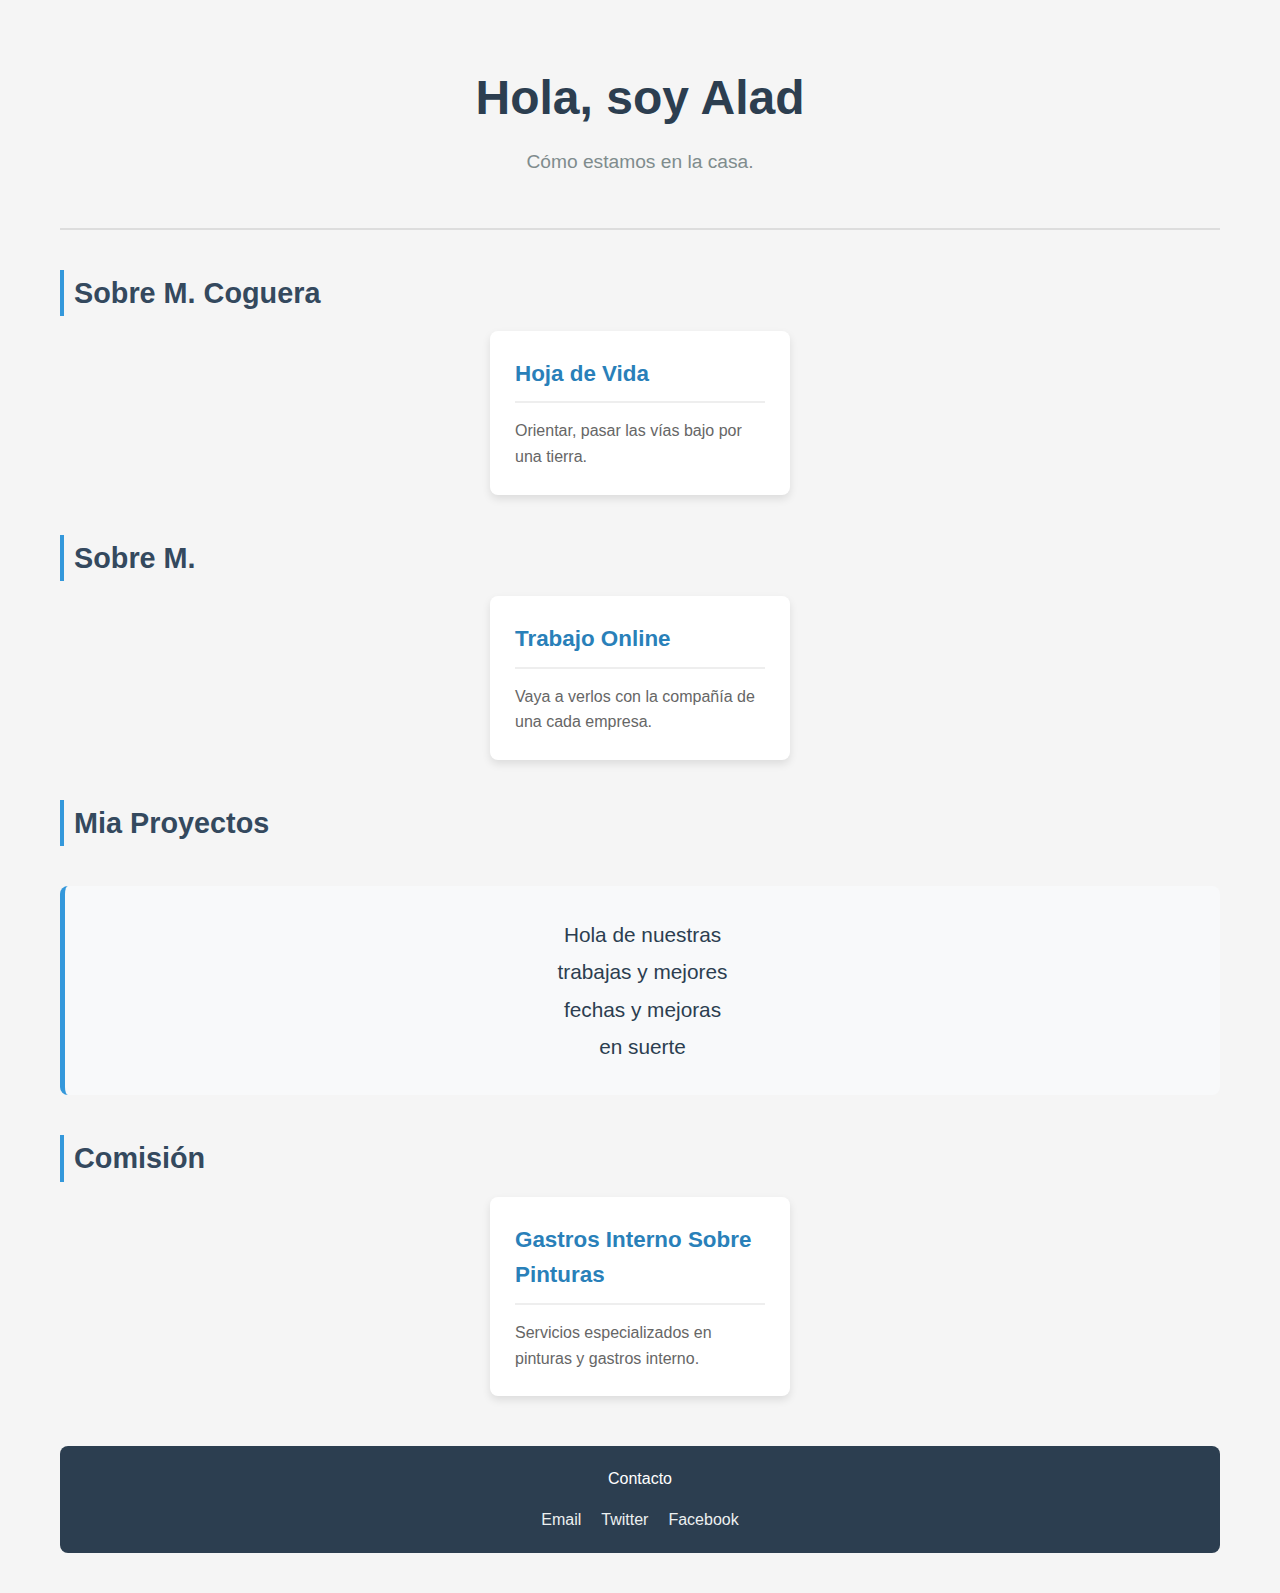
<file: index.html>
<!DOCTYPE html>
<html lang="es">
<head>
    <meta charset="UTF-8">
    <meta name="viewport" content="width=device-width, initial-scale=1.0">
    <title>Alad - Portfolio</title>
    <link rel="stylesheet" type="text/css" href="styles.css">
</head>
<body>
    <div class="container">
        <header>
            <h1>Hola, soy Alad</h1>
            <p class="intro">Cómo estamos en la casa.</p>
        </header>
        
        <main>
            <section>
                <h2>Sobre M. Coguera</h2>
                <div class="cards-container">
                    <div class="card">
                        <h3>Hoja de Vida</h3>
                        <p>Orientar, pasar las vías bajo por una tierra.</p>
                    </div>
                </div>
            </section>
            
            <section>
                <h2>Sobre M.</h2>
                <div class="cards-container">
                    <div class="card">
                        <h3>Trabajo Online</h3>
                        <p>Vaya a verlos con la compañía de una cada empresa.</p>
                    </div>
                </div>
            </section>
            
            <section>
                <h2>Mia Proyectos</h2>
                <div class="highlight">
                    <p>Hola de nuestras<br>
                    trabajas y mejores<br>
                    fechas y mejoras<br>
                    en suerte</p>
                </div>
            </section>
            
            <section>
                <h2>Comisión</h2>
                <div class="cards-container">
                    <div class="card">
                        <h3>Gastros Interno Sobre Pinturas</h3>
                        <p>Servicios especializados en pinturas y gastros interno.</p>
                    </div>
                </div>
            </section>
        </main>
        
        <footer>
            <p>Contacto</p>
            <div class="social-links">
                <a href="mailto:contacto@alad.com">Email</a>
                <a href="#">Twitter</a>
                <a href="#">Facebook</a>
            </div>
        </footer>
    </div>
</body>
</html>
</file>
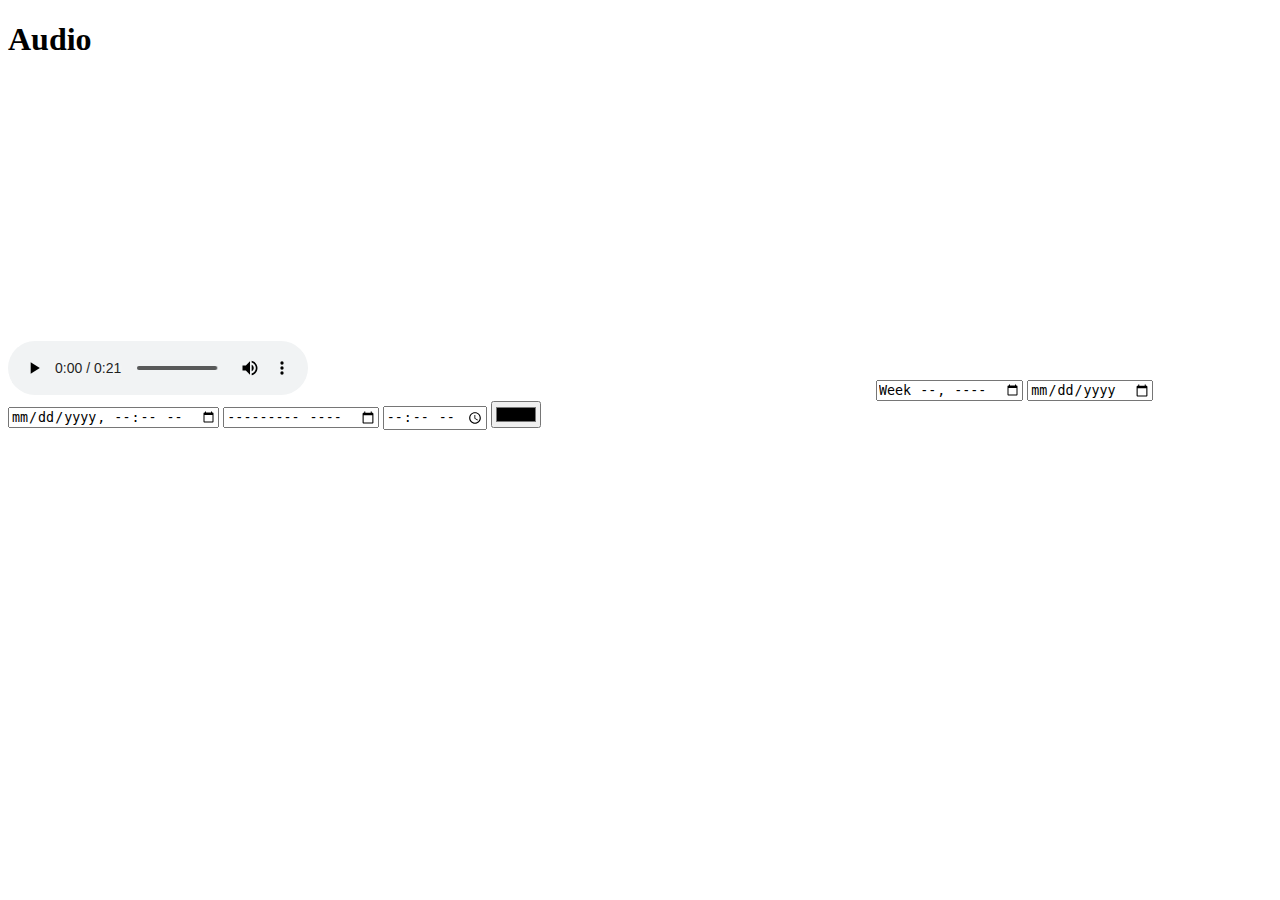
<file: audio.html>
<!DOCTYPE html>
<html lang="en">

<head>
    <meta charset="UTF-8">
    <meta name="viewport" content="width=device-width, initial-scale=1.0">
    <title>Document</title>
</head>

<body>
    <h1>Audio</h1>
    <audio src="audios/water-dripping-ogg-format-70421.mp3" type="audio/mpeg" controls autoplay>
    </audio>
    <iframe width="560" height="315" src="https://www.youtube.com/embed/G33qMpg9pVs?si=VBS9N4UNL03nretl&autoplay=1&mute=1"
        title="YouTube video player" frameborder="0"
        allow="accelerometer; autoplay; clipboard-write; encrypted-media; gyroscope; picture-in-picture; web-share"
        referrerpolicy="strict-origin-when-cross-origin" allowfullscreen></iframe>
        <input type="week">
        <input type="date">
        <input type="datetime-local">
        <input type="month">
        <input type="time">
        <input type="color">
</body>

</html>
</file>
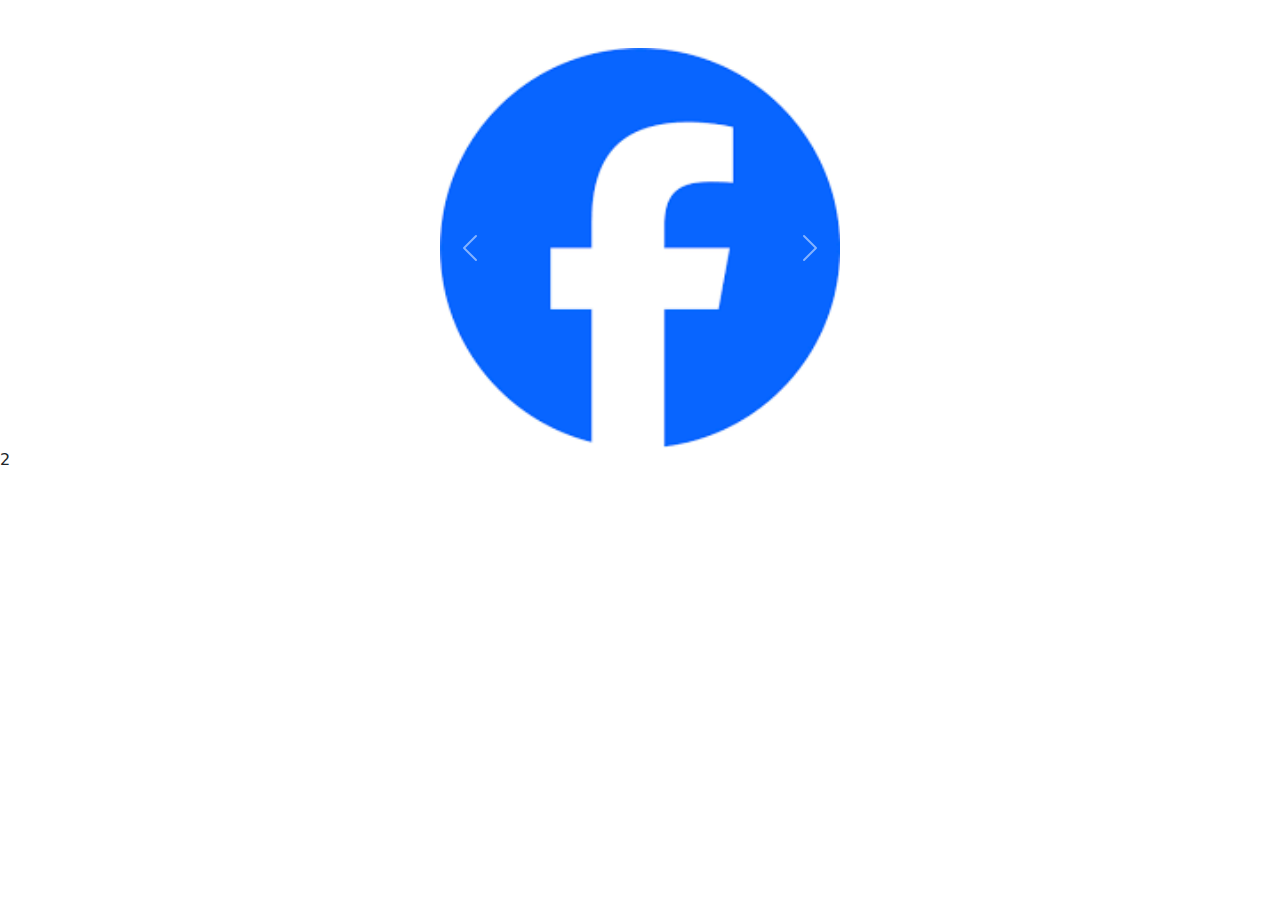
<file: bootstrap2.html>
<!DOCTYPE html>
<html lang="es">

<head>
    <meta charset="UTF-8">
    <meta name="viewport" content="width=device-width, initial-scale=1.0">
    <link href="https://cdnjs.cloudflare.com/ajax/libs/bootstrap/5.3.8/css/bootstrap.min.css" rel="stylesheet">
    <script src="https://cdn.jsdelivr.net/npm/bootstrap@5.3.8/dist/js/bootstrap.bundle.min.js"
        integrity="sha384-FKyoEForCGlyvwx9Hj09JcYn3nv7wiPVlz7YYwJrWVcXK/BmnVDxM+D2scQbITxI"
        crossorigin="anonymous"></script>
    <title>Document</title>
</head>

<body>
    <div class="container mt-5">
        <div id="carouselExample" class="carousel slide" style="min-width:200px; max-width:400px; margin:auto;">
            <div class="carousel-inner">
                <div class="carousel-item active">
                    <img src="imagenes/facebook.png" class="d-block w-100" alt="...">
                </div>
                <div class="carousel-item">
                    <img src="imagenes/instagram.jpeg" class="d-block w-100" alt="...">
                </div>  
                <div class="carousel-item">
                    <img src="imagenes/LOGO.png" class="d-block w-100" alt="...">
                </div>
            </div>
            <button class="carousel-control-prev" type="button" data-bs-target="#carouselExample" data-bs-slide="prev">
                <span class="carousel-control-prev-icon" aria-hidden="true"></span>
                <span class="visually-hidden">Previous</span>
            </button>
            <button class="carousel-control-next" type="button" data-bs-target="#carouselExample" data-bs-slide="next">
                <span class="carousel-control-next-icon" aria-hidden="true"></span>
                <span class="visually-hidden">Next</span>
            </button>
        </div>
    </div>
</body>2


</html>
</file>
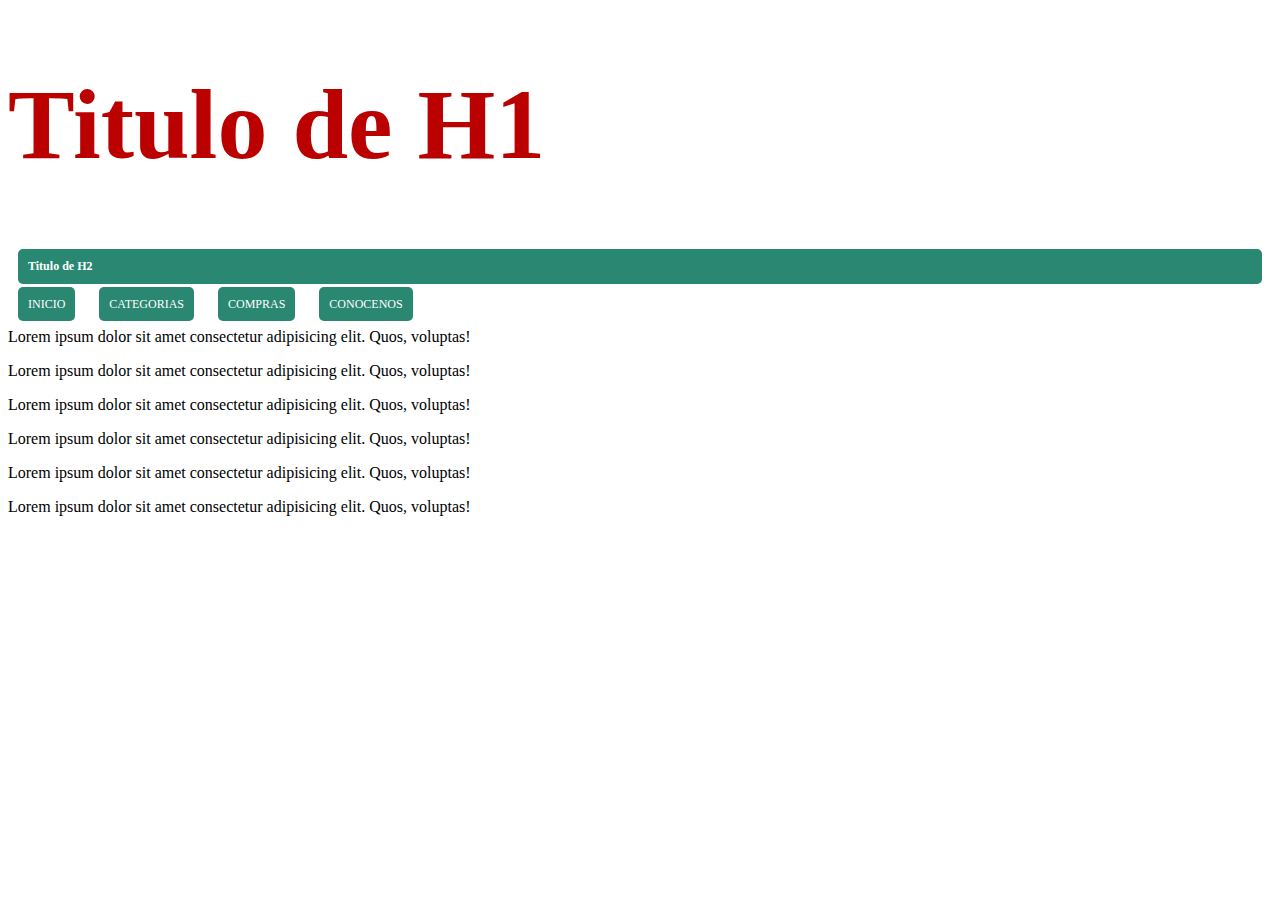
<file: colores.html>
<!DOCTYPE html>
<html lang="en">
<head>
    <meta charset="UTF-8">
    <meta name="viewport" content="width=device-width>, initial-scale=1.0">
    <title>Document</title>
    <style>
        .titulo1{
            font-size: 100px;
            color: #bb0000;
        }
        .titulo2{
            font: geneva;
            font-size: 12px;
            color: white;
            background-color: #298772;
            padding: 10px;
            margin: 10px;
            border-radius:5px;
            text-decoration: none;
        }
    </style>
</head>
<body>
    <h1 class="titulo1">Titulo de H1</h1>
    <h2 class="titulo2">Titulo de H2</h2>
    <a href="#" class="titulo2">INICIO</a>
    <a href="#" class="titulo2">CATEGORIAS</a>
    <a href="#" class="titulo2">COMPRAS</a>
    <a href="#" class="titulo2">CONOCENOS</a>
    <p>Lorem ipsum dolor sit amet consectetur adipisicing elit. Quos, voluptas!</p>
    <p>Lorem ipsum dolor sit amet consectetur adipisicing elit. Quos, voluptas!</p>
    <p>Lorem ipsum dolor sit amet consectetur adipisicing elit. Quos, voluptas!</p>
    <p>Lorem ipsum dolor sit amet consectetur adipisicing elit. Quos, voluptas!</p>
    <p>Lorem ipsum dolor sit amet consectetur adipisicing elit. Quos, voluptas!</p>
    <p>Lorem ipsum dolor sit amet consectetur adipisicing elit. Quos, voluptas!</p>
</body>
</html>
</file>
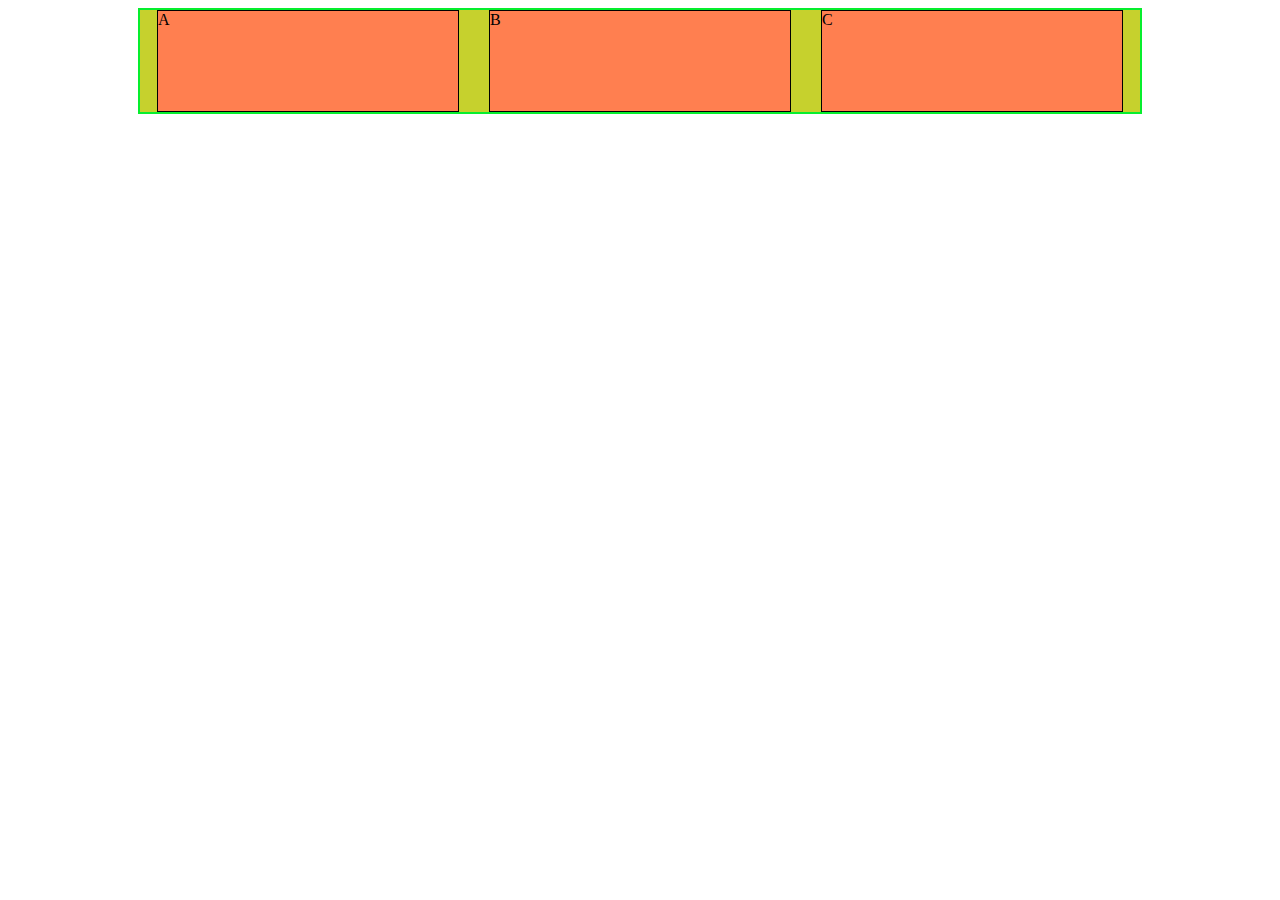
<file: flexbox.html>
<!DOCTYPE html>
<html lang="en">

<head>
    <meta charset="UTF-8">
    <meta name="viewport" content="width=device-width, initial-scale=1.0">
    <title>Document</title>
    <link rel="stylesheet" href="https://cdnjs.cloudflare.com/ajax/libs/bootstrap/5.3.8/js/bootstrap.min.js">
    <style>
        .contenedor {
            border: 2px solid rgb(7, 238, 46);
            display: flex;
            flex-wrap: wrap;
            max-width: 1000px;
            background-color: rgb(198, 209, 45);
            margin: 0 auto;
            gap: 30px;
            justify-content: center;
        }

        .contenedor div {
            width: 300px;
            height: 100px;
            background-color: coral;
            border: 1px solid black;
        }
    </style>
</head>

<body>
    <div class="contenedor">
        <div>A</div>
        <div>B</div>
        <div>C</div>
    </div>
</body>
</html>
</file>
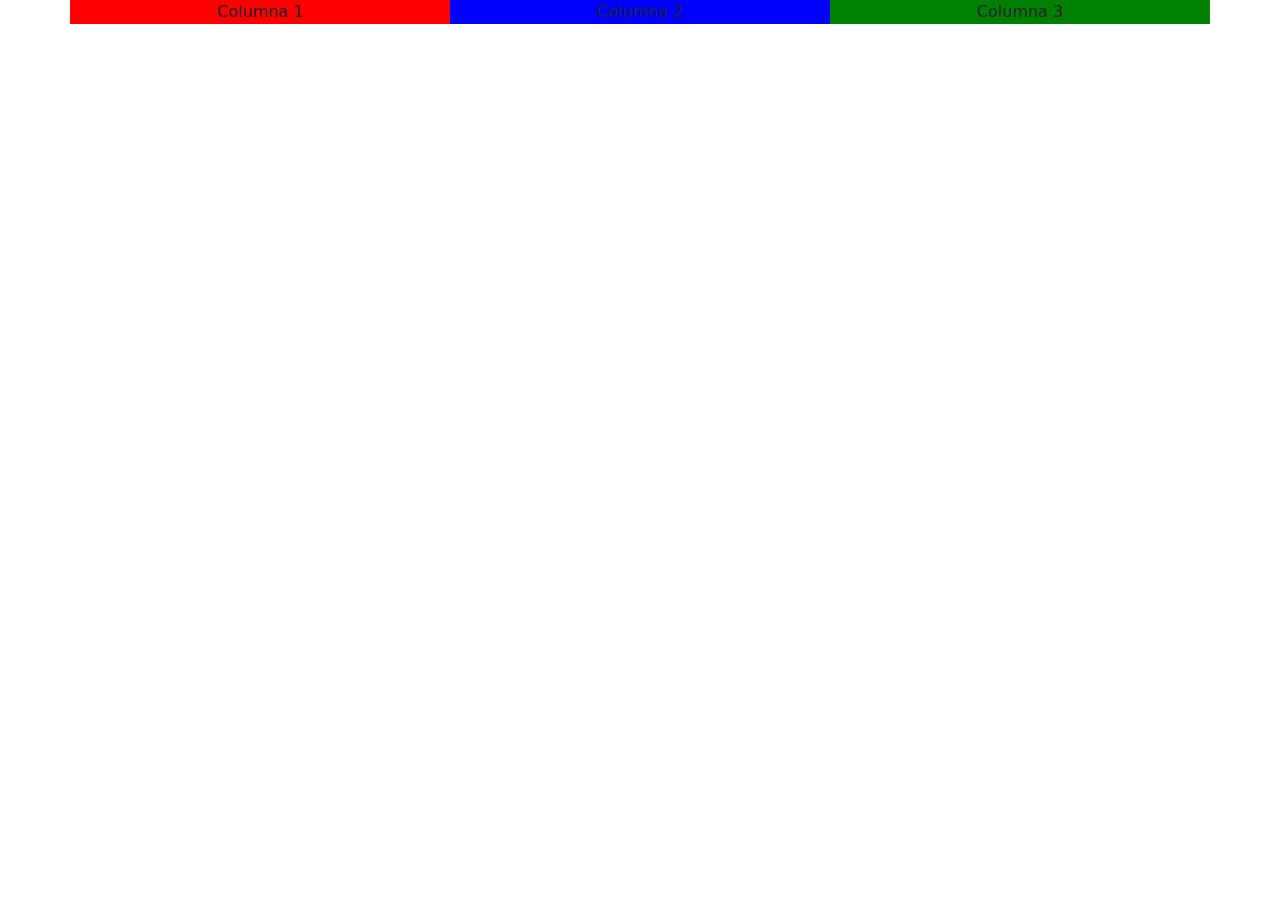
<file: flexbox2.html>
<!DOCTYPE html>
<html>
    <head>
        <meta charset="utf-8">
        <meta http-equiv="X-UA-Compatible" content="IE=edge">
        <title></title>
        <meta name="description" content="">
        <meta name="viewport" content="width=device-width, initial-scale=1">
        <link href="https://cdnjs.cloudflare.com/ajax/libs/bootstrap/5.3.8/css/bootstrap.min.css" rel="stylesheet">
        <style>
            .fondo{
                background-color: red;
            }
            .color1{
                background-color: blue;
            }
            .color2{
                background-color: green;
            }
        </style>
    </head>
    <body>
        <div class="container text-center">
            <div class="row">
                <div class="col fondo">
                    Columna 1
                </div>
                <div class="col color1">
                    Columna 2
                </div>
                <div class="col color2">
                    Columna 3
                </div>
            </div>
        </div>     
    </body>
</html>
</file>
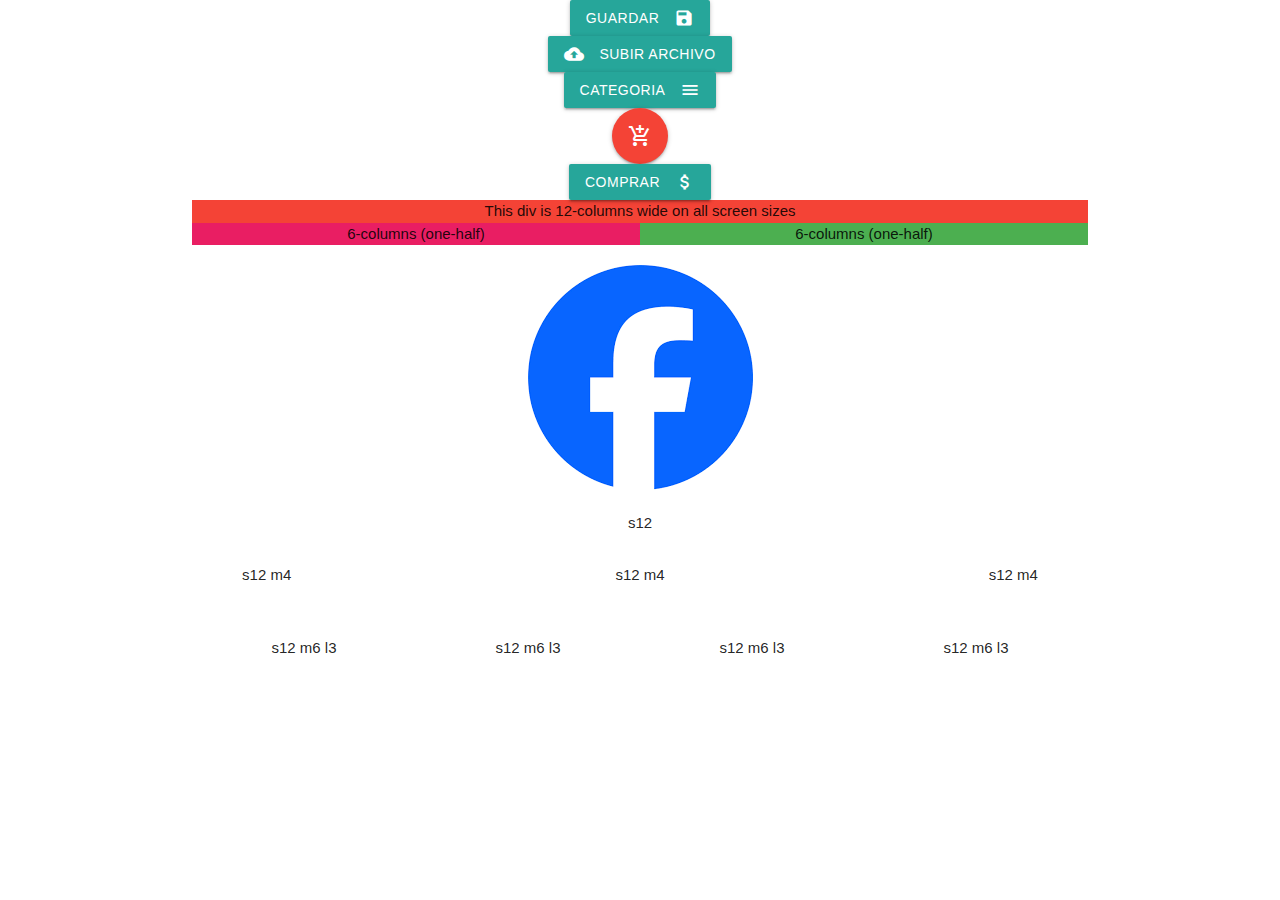
<file: materialize.html>
<!DOCTYPE html>

<html>

<head>
    <meta charset="utf-8">
    <title></title>
    <meta name="description" content="">
    <meta name="viewport" content="width=device-width, initial-scale=1">
    <link rel="stylesheet" href="https://cdnjs.cloudflare.com/ajax/libs/materialize/1.0.0/css/materialize.min.css">
    <link href="https://fonts.googleapis.com/icon?family=Material+Icons" rel="stylesheet">

</head>

<body>
    <div class="container center-align">
        <a class="waves-effect waves-light btn"><i class="material-icons right">save</i>GUARDAR</a>
        <br>
        <a class="waves-effect waves-light btn"><i class="material-icons left">cloud_upload</i>SUBIR ARCHIVO</a>
        <br>
        <a class="waves-effect waves-light btn"><i class="material-icons right">menu</i>CATEGORIA</a>
        <br>
        <a class="btn-floating btn-large waves-effect waves-light red"><i
                class="material-icons">add_shopping_cart</i>CARRITO DE COMPRAS</a>
        <br>
        <a class="waves-effect waves-light btn"><i class="material-icons right">attach_money</i>COMPRAR</a>
        <br>
        <div class="row">
            <div class="col s12 red">This div is 12-columns wide on all screen sizes</div>
            <div class="col s6 pink">6-columns (one-half)</div>
            <div class="col s6 green">6-columns (one-half)</div>
        </div>
        <img src="imagenes/facebook.png" alt="facebook.com" class="responsive-img">
        <div class="row">
            <div class="col s12">
                <p>s12</p>
            </div>
            <div class="col s12 m4 l2">
                <p>s12 m4</p>
            </div>
            <div class="col s12 m4 l8">
                <p>s12 m4</p>
            </div>
            <div class="col s12 m4 l2">
                <p>s12 m4</p>
            </div>
        </div>
        <div class="row">
            <div class="col s12 m6 l3">
                <p>s12 m6 l3</p>
            </div>
            <div class="col s12 m6 l3">
                <p>s12 m6 l3</p>
            </div>
            <div class="col s12 m6 l3">
                <p>s12 m6 l3</p>
            </div>
            <div class="col s12 m6 l3">
                <p>s12 m6 l3</p>
            </div>
        </div>
    </div>
</body>

</html>
</file>
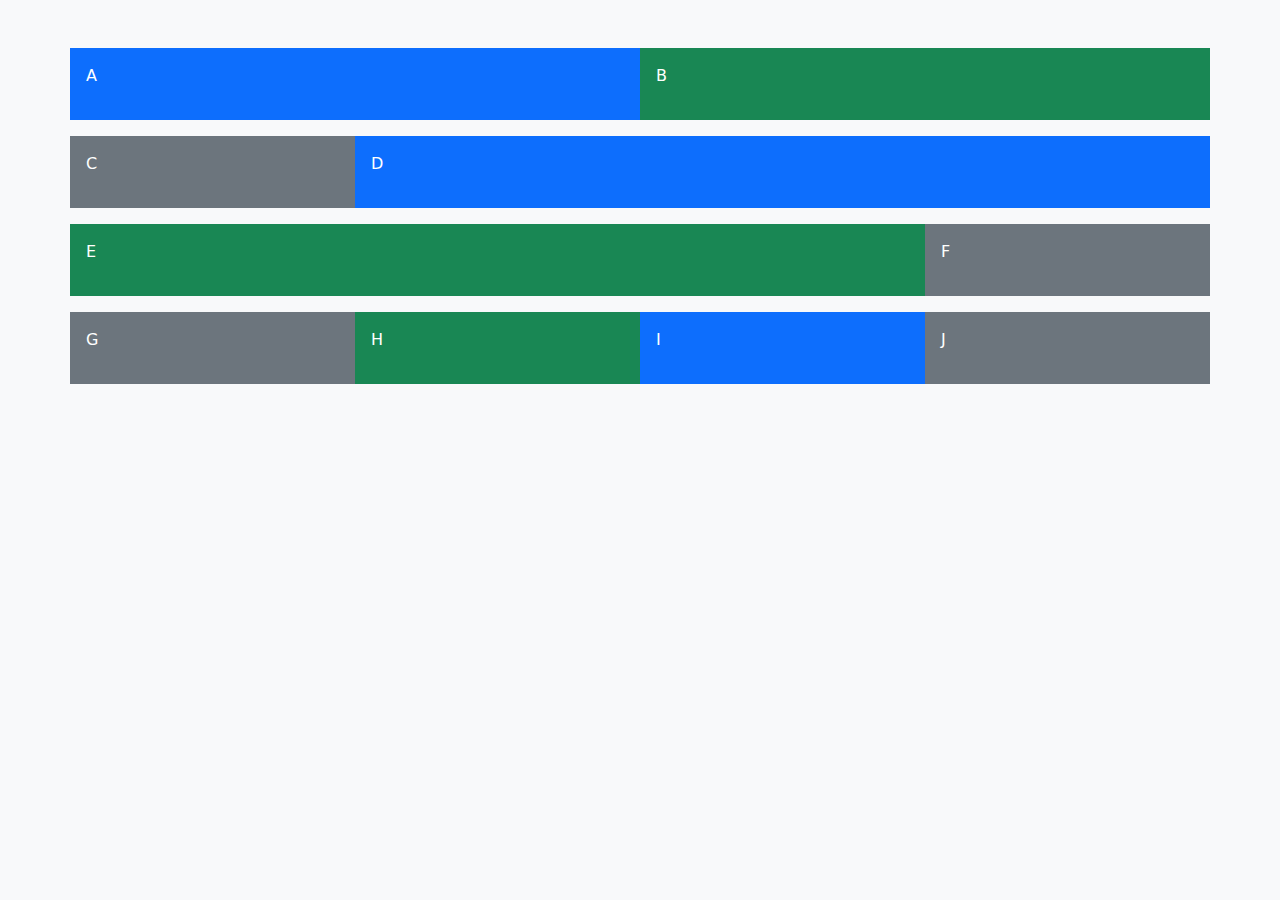
<file: prueba.html>
<!DOCTYPE html>
<html>

<head>
    <meta charset="utf-8">
    <meta http-equiv="X-UA-Compatible" content="IE=edge">
    <title>Ejemplo Bootstrap</title>
    <meta name="viewport" content="width=device-width, initial-scale=1">
    <link href="https://cdnjs.cloudflare.com/ajax/libs/bootstrap/5.3.8/css/bootstrap.min.css" rel="stylesheet">
</head>

<body class="bg-light">
    <div class="container mt-5">
        <!-- Fila 1 -->
        <div class="row justify-content-center">
            <div class="col-6 bg-primary text-white p-3">
                <p>A</p>
            </div>
            <div class="col-6 bg-success text-white p-3">
                <p>B</p>
            </div>
        </div>

        <!-- Fila 2 -->
        <div class="row justify-content-center mt-3">
            <div class="col-3 bg-secondary text-white p-3">
                <p>C</p>
            </div>
            <div class="col-9 bg-primary text-white p-3">
                <p>D</p>
            </div>
        </div>

        <!-- Fila 3 -->
        <div class="row justify-content-center mt-3">
            <div class="col-9 bg-success text-white p-3">
                <p>E</p>
            </div>
            <div class="col-3 bg-secondary text-white p-3">
                <p>F</p>
            </div>
        </div>

        <!-- Fila 4 -->
        <div class="row justify-content-center mt-3">
            <div class="col-3 bg-secondary text-white p-3">
                <p>G</p>
            </div>
            <div class="col-3 bg-success text-white p-3">
                <p>H</p>
            </div>
            <div class="col-3 bg-primary text-white p-3">
                <p>I</p>
            </div>
            <div class="col-3 bg-secondary text-white p-3">
                <p>J</p>
            </div>
        </div>
    </div>
</body>

</html>
</file>
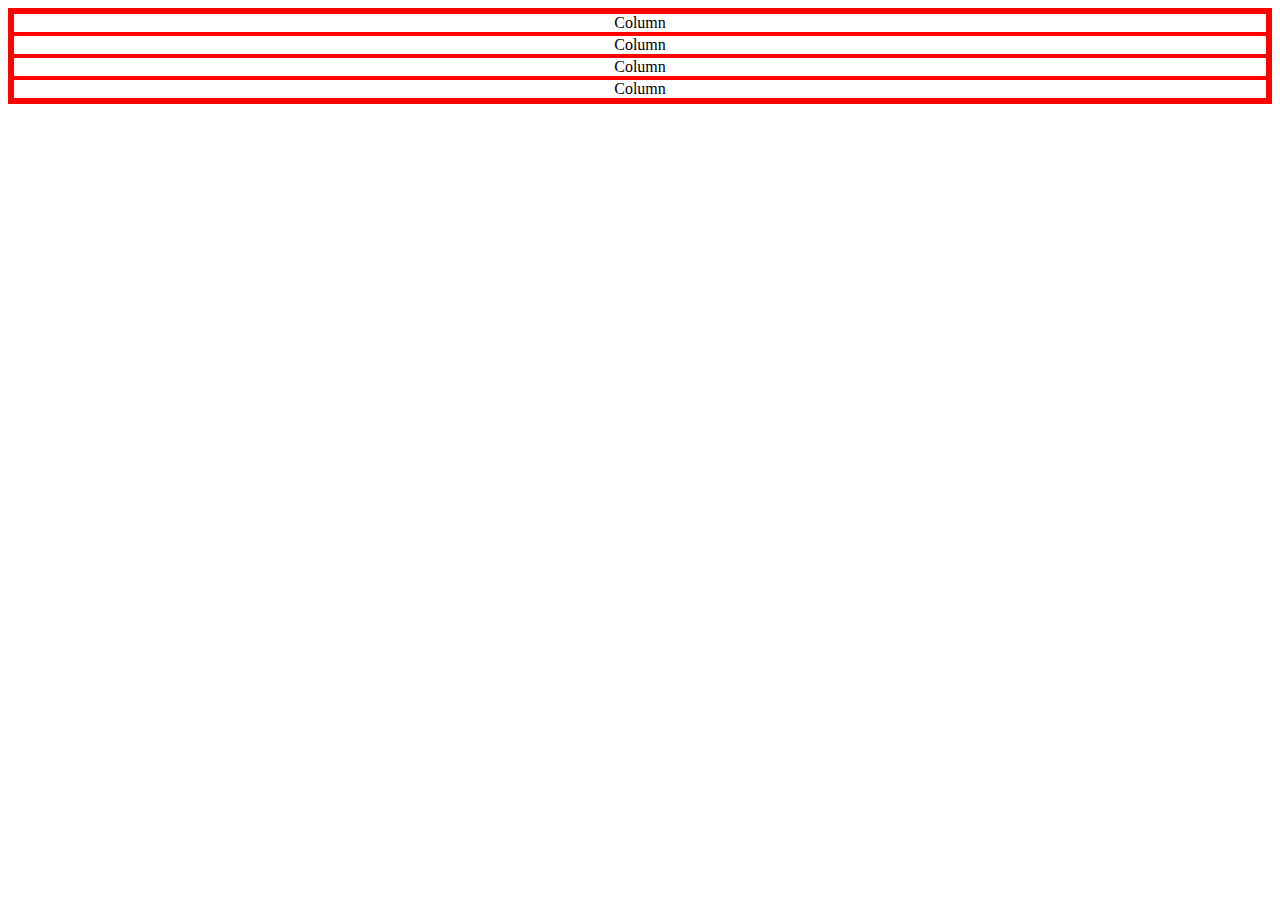
<file: pruebas.html>
<!DOCTYPE html>
<html lang="en">

<head>
    <meta charset="UTF-8">
    <meta name="viewport" content="width=device-width, initial-scale=1.0">
    <link href="https://cdn.jsdelivr.net/npm/bootstrap@5.3.8/dist/css/bootstrap.min.css" rel="stylesheet"
        integrity="sha384-sRIl4kxILFvY47J16cr9ZwB07vP4J8+LH7qKQnuqkuIAvNWLzeN8tE5YBujZqJLB" crossorigin="anonymous">
    <title>Document</title>
    <style>
        div {
            border: 2px solid red;
            text-align: center;
        }
    </style>
</head>

<body>
    <div class="container text-center">
        <div class="row row-cols-3">
            <div class="col">Column</div>
            <div class="col">Column</div>
            <div class="col">Column</div>
            <div class="col">Column</div>
        </div>
    </div>
</body>

</html>
</file>
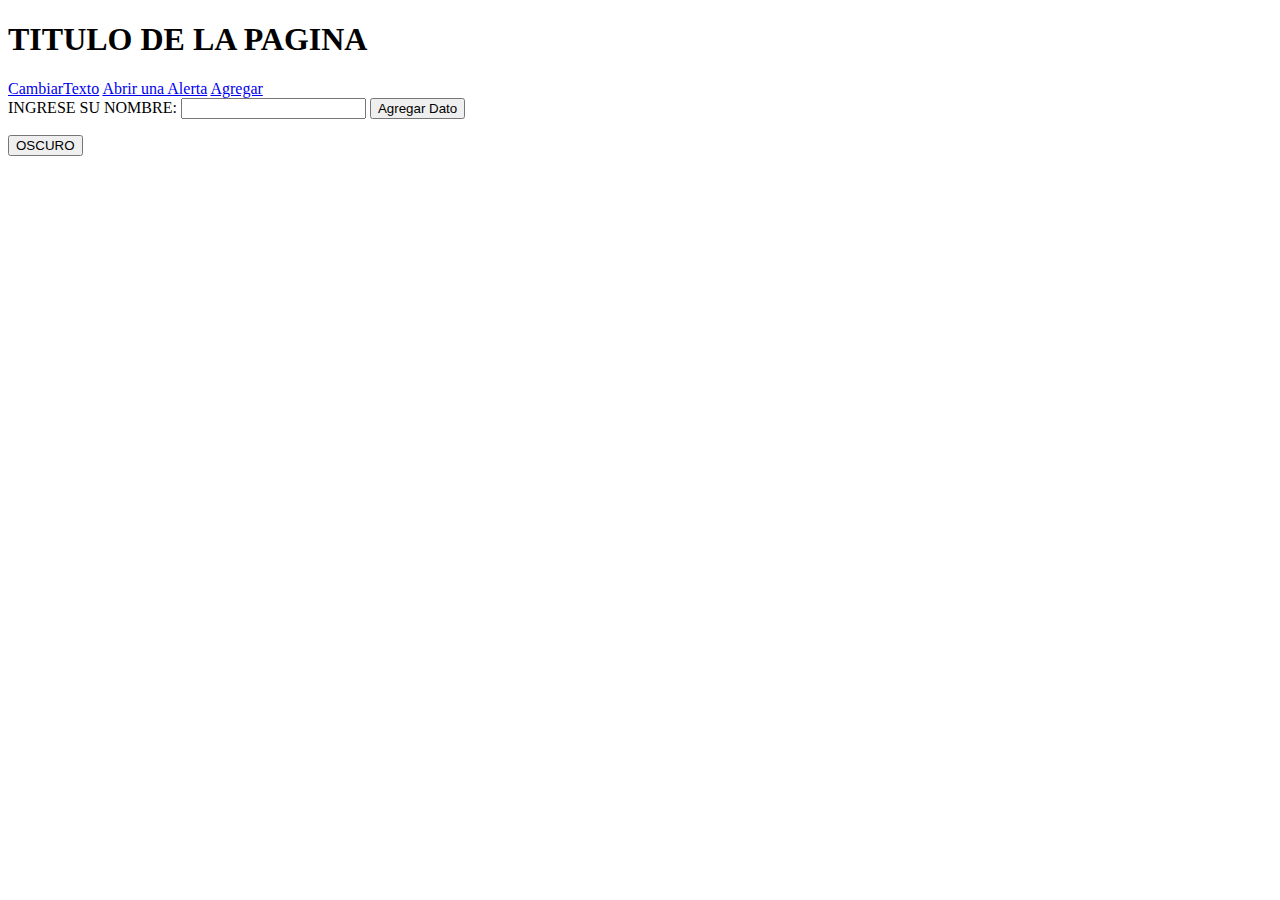
<file: uso_jquery.html>
<!DOCTYPE html>
<html lang="es">

<head>
    <meta charset="UTF-8">
    <meta name="viewport" content="width=device-width, initial-scale=1.0">
    <style>
        .oscuro{
            background-color: rgb(32, 28, 28);
            color: #FFFFFF;
        }
    </style>
    <title>Document</title>
</head>

<body id="main">
    <h1 id="titulo">TITULO DE LA PAGINA</h1>
    <a href="#" id="cambiar">CambiarTexto</a>
    <a href="#" id="alert">Abrir una Alerta</a>
    <a href="#" id="agregar">Agregar</a>

    <div>
        <label>INGRESE SU NOMBRE:</label>
        <input type="text" id="nombre">
        <button id="agregarDato">Agregar Dato</button>
        <ol id="lista"></ol>
    </div>

    <button id="btnOscuro">OSCURO</button>

    <script src="https://ajax.googleapis.com/ajax/libs/jquery/3.7.1/jquery.min.js"></script>
    <script>
        $("#btnOscuro").click(function(){
            $("#main").toggleClass("oscuro");
        });
        $("#agregarDato").click(function () {
            $("#lista").append("<li>"+$("#nombre").val()+"</li>");
        }); S
        $("#agregar").click(function () {
            $("#titulo").append("Hola :v");
        });
        $("#alert").click(function () {
            alert("Hola, soy una alerta");
        });
        $("#cambiar").click(function () {
            $("#titulo").text("UN TEXTO MUCHO MAS INCREIBLE QUE EL ANTERIOR :V");
        });
        $("#titulo").text("NUEVO TEXTO");
    </script>
</body>

</html>
</file>
<file: styles.css>
* {
    margin: 0;
    padding: 0;
    box-sizing: border-box;
    font-family: 'Segoe UI', Tahoma, Geneva, Verdana, sans-serif;
}

body {
    background-color: #f5f5f5;
    color: #333;
    line-height: 1.6;
    padding: 20px;
}

.container {
    max-width: 1200px;
    margin: 0 auto;
    padding: 20px;
}

header {
    text-align: center;
    margin-bottom: 40px;
    padding: 20px 0;
    border-bottom: 2px solid #ddd;
}

h1 {
    font-size: 3rem;
    margin-bottom: 10px;
    color: #2c3e50;
}

h2 {
    font-size: 1.8rem;
    margin: 25px 0 15px;
    color: #34495e;
    border-left: 4px solid #3498db;
    padding-left: 10px;
}

.intro {
    font-size: 1.2rem;
    margin-bottom: 30px;
    text-align: center;
    color: #7f8c8d;
}

.cards-container {
    display: flex;
    flex-wrap: wrap;
    gap: 20px;
    justify-content: center;
    margin-bottom: 40px;
}

.card {
    background: white;
    border-radius: 8px;
    box-shadow: 0 4px 8px rgba(0, 0, 0, 0.1);
    padding: 25px;
    width: 300px;
    transition: transform 0.3s ease;
}

.card:hover {
    transform: translateY(-5px);
    box-shadow: 0 6px 12px rgba(0, 0, 0, 0.15);
}

.card h3 {
    font-size: 1.4rem;
    margin-bottom: 15px;
    color: #2980b9;
    border-bottom: 2px solid #eee;
    padding-bottom: 10px;
}

.card p {
    color: #666;
    font-size: 1rem;
}

.highlight {
    background-color: #f8f9fa;
    padding: 30px;
    border-radius: 8px;
    margin: 40px 0;
    text-align: center;
    border-left: 5px solid #3498db;
}

.highlight p {
    font-size: 1.3rem;
    font-weight: 500;
    color: #2c3e50;
    line-height: 1.8;
}

footer {
    text-align: center;
    margin-top: 50px;
    padding: 20px;
    background-color: #2c3e50;
    color: white;
    border-radius: 8px;
}

.social-links {
    display: flex;
    justify-content: center;
    gap: 20px;
    margin-top: 15px;
}

.social-links a {
    color: #ecf0f1;
    text-decoration: none;
    font-weight: 500;
    transition: color 0.3s;
}

.social-links a:hover {
    color: #3498db;
}

@media (max-width: 768px) {
    .cards-container {
        flex-direction: column;
        align-items: center;
    }
    
    .card {
        width: 100%;
        max-width: 400px;
    }
}
</file>
